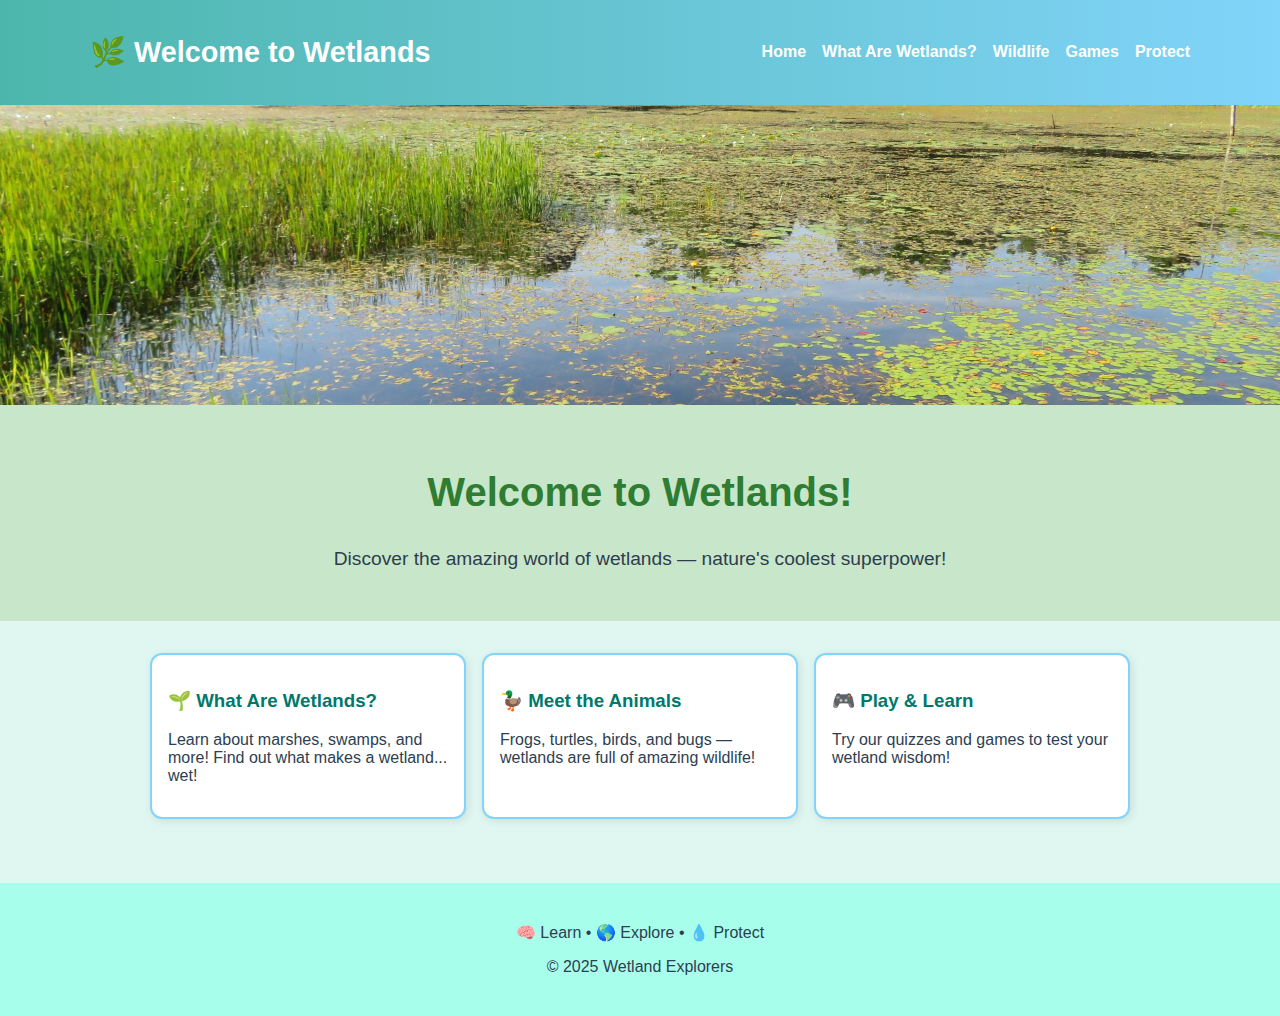
<file: index.html>
<!DOCTYPE html>
<html lang="en">
<head>
  <meta charset="UTF-8" />
  <meta name="viewport" content="width=device-width, initial-scale=1.0"/>
  <title>Welcome to the Wetlands!</title>
  <link rel="stylesheet" href="styles.css"/>
</head>

 



<body>
  <header>
    <nav aria-label="Main Navigation">
      <h1>🌿 Welcome to Wetlands</h1>
      <ul>
        <li><a href="#">Home</a></li>
        <li><a href="whatarewetlands.html">What Are Wetlands?</a></li>
        <li><a href="#">Wildlife</a></li>
        <li><a href="games.html" target="_blank">Games</a></li>
        <li><a href="#">Protect</a></li>
      </ul>
    </nav>
  </header>

  <div class="banner">
    <img src="images/banner1.jpg"  class="banner-image active" alt="Wetlands Image 1">
    <img src="images/banner2.jpg" class="banner-image" alt="Wetlands Image 2">
    <img src="images/banner3.jpg" style="background-position: bottom;" class="banner-image"  alt="Wetlands Image 3">
    <img src="images/banner4.jpg" class="banner-image" alt="Wetlands Image 4">
  </div>
  

  <section class="hero">
    <h2>Welcome to Wetlands!</h2>
    <p>Discover the amazing world of wetlands — nature's coolest superpower!</p>
  </section>

  <section class="cards">
    
      <a href="whatarewetlands.html" class="card">
      <h3>🌱 What Are Wetlands?</h3>
      <p>Learn about marshes, swamps, and more! Find out what makes a wetland... wet!</p>
       </a>
    
      <a href="meettheanimals.html" class="card">
      <h3>🦆 Meet the Animals</h3>
      <p>Frogs, turtles, birds, and bugs — wetlands are full of amazing wildlife!</p>
      </a>

      <a href="play&learn.html" class="card">
      <h3>🎮 Play & Learn</h3>
      <p>Try our quizzes and games to test your wetland wisdom!</p>
      </a>
      


    </div>
  </section>

  <footer>
    <p>🧠 Learn • 🌎 Explore • 💧 Protect</p>
    <p>&copy; 2025 Wetland Explorers</p>
  </footer>
  <script>
    let current = 0;
    const images = document.querySelectorAll('.banner-image');
    const total = images.length;
  
    function cycleImages() {
      images[current].classList.remove('active');
      current = (current + 1) % total;
      images[current].classList.add('active');
    }
  
    setInterval(cycleImages, 5000); // Change every 5 seconds
  </script>

</body>
</html>
</file>
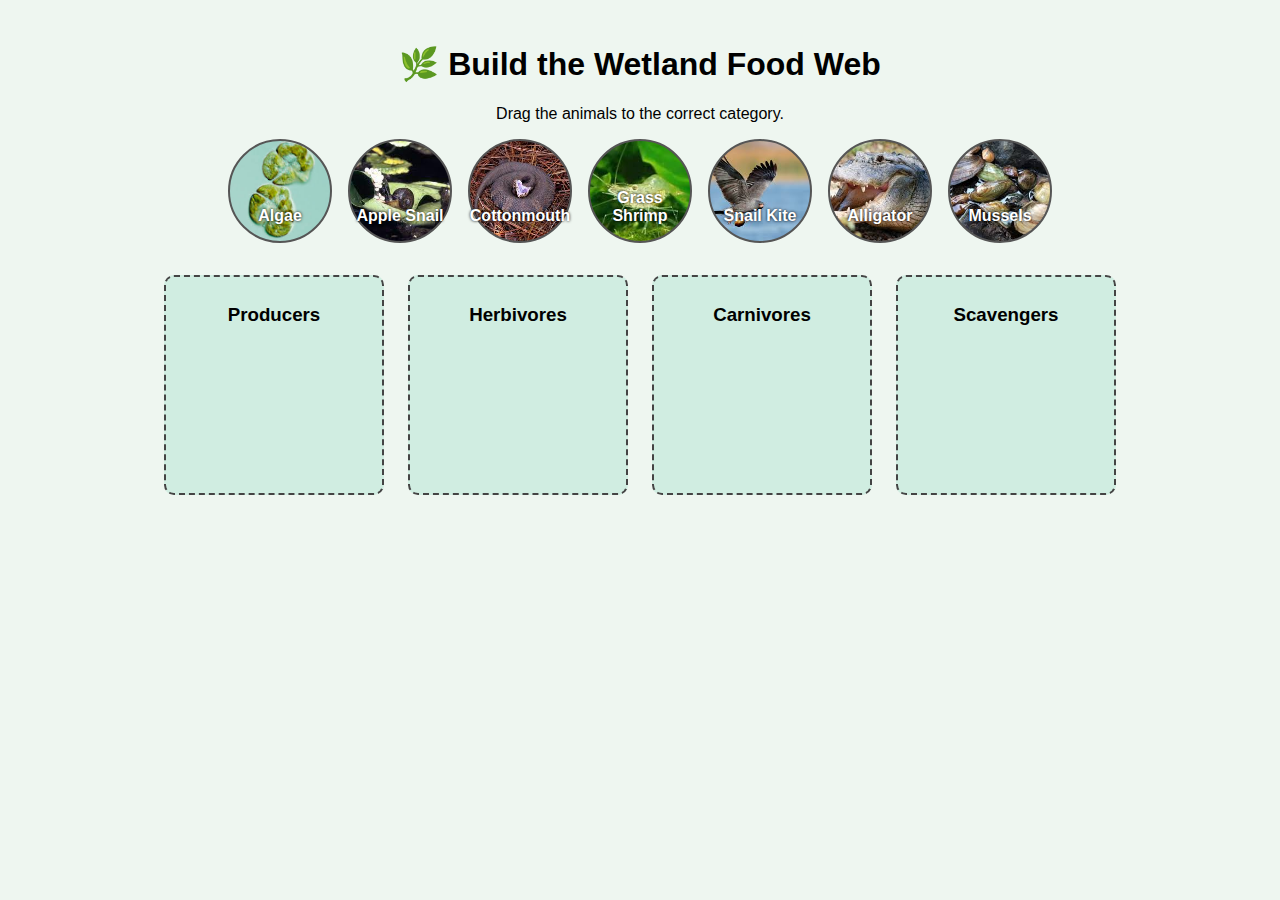
<file: foodweb.html>
<!DOCTYPE html>
<html lang="en">
<head>
  <meta charset="UTF-8" />
  <meta name="viewport" content="width=device-width, initial-scale=1.0"/>
  <title>Wetland Food Web Game</title>
  <link rel="stylesheet" href="foodweb.css" />
</head>
<body>
  <h1>🌿 Build the Wetland Food Web</h1>
  <p>Drag the animals to the correct category.</p>

  <div class="game-area">
    <div class="card-pool">
      <div class="animal-card" draggable="true" data-role="producer" style="background-image: url('images/algae.jpg');"><p>Algae</p></div>
      <div class="animal-card" draggable="true" data-role="herbivore" style="background-image: url('images/snail.jpg');"><p>Apple Snail</p></div>
      <div class="animal-card" draggable="true" data-role="carnivore" style="background-image: url('images/cottonmouth.jpg');"><p>Cottonmouth</p></div>
      <div class="animal-card" draggable="true" data-role="decomposer, herbivore" style="background-image: url('images/grassshrimp.jpg');"><p>Grass Shrimp</p></div>
      <div class="animal-card" draggable="true" data-role="carnivore" style="background-image: url(images/kite.jpg);"><p>Snail Kite</p></div>
      <div class="animal-card" draggable="true" data-role="carnivore" style="background-image: url(images/alligator.jpg);"><p>Alligator</p></div>
      <div class="animal-card" draggable="true" data-role="decomposer" style="background-image: url(images/mussel.jpg);"><p>Mussels</p></div>
    </div>

    <div class="drop-zones">
      <div class="drop-zone" data-role="producer"><h3> Producers</h3></div>
      <div class="drop-zone" data-role="herbivore"><h3> Herbivores</h3></div>
      <div class="drop-zone" data-role="carnivore"><h3> Carnivores</h3></div>
      <div class="drop-zone" data-role="decomposer"><h3> Scavengers</h3></div>
    </div>
  </div>

  <script src="foodweb.js"></script>
</body>
</html>
</file>
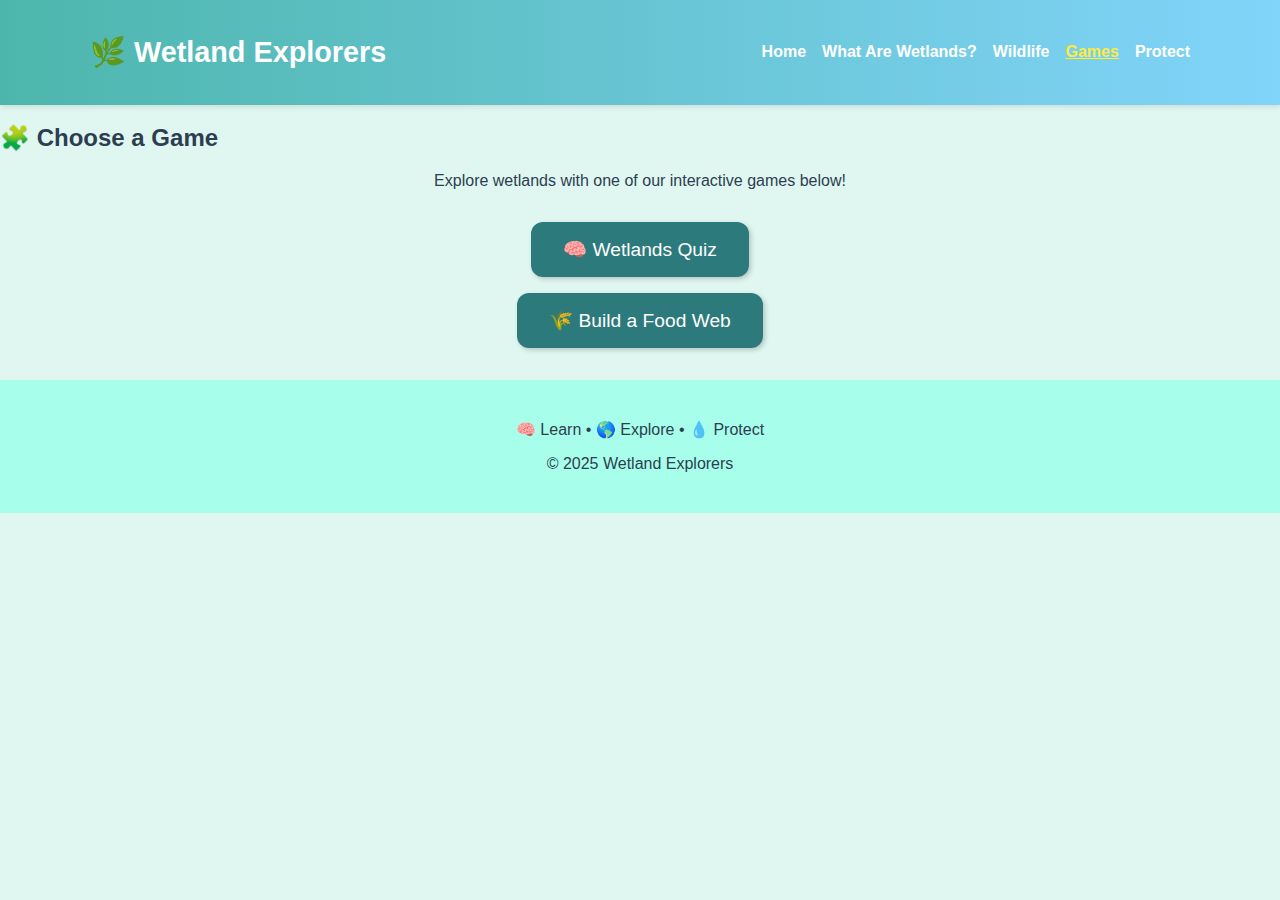
<file: games.html>
<!DOCTYPE html>
<html lang="en">
<head>
  <meta charset="UTF-8" />
  <meta name="viewport" content="width=device-width, initial-scale=1.0"/>
  <title>Games | Wetland Explorers</title>
  <link rel="stylesheet" href="styles.css" />
</head>
<body>

<header>
  <nav>
    <h1><a href="index.html" style="color: white; text-decoration: none;">🌿 Wetland Explorers</a></h1>
    <ul>
      <li><a href="index.html">Home</a></li>
      <li><a href="whatarewetlands.html">What Are Wetlands?</a></li>
      <li><a href="meettheanimals.html">Wildlife</a></li>
      <li><a href="games.html" class="active">Games</a></li>
      <li><a href="protect.html">Protect</a></li>
    </ul>
  </nav>
</header>

<main class="games-page">
  <h2>🧩 Choose a Game</h2>
  <p style="text-align:center;">Explore wetlands with one of our interactive games below!</p>

  <div class="game-options">
    <a href="quiz.html" class="game-button">🧠 Wetlands Quiz</a>
    <a href="foodweb.html" class="game-button">🌾 Build a Food Web</a>
  </div>
</main>

<footer>
  <p>🧠 Learn • 🌎 Explore • 💧 Protect</p>
  <p>&copy; 2025 Wetland Explorers</p>
</footer>

<style>
  .game-options {
    display: flex;
    flex-direction: column;
    align-items: center;
    gap: 1rem;
    margin-top: 2rem;
  }

  .game-button {
    display: inline-block;
    padding: 1rem 2rem;
    background-color: #2c7a7b;
    color: white;
    border-radius: 12px;
    font-size: 1.2rem;
    text-decoration: none;
    box-shadow: 2px 2px 5px rgba(0,0,0,0.2);
    transition: background-color 0.3s;
  }

  .game-button:hover {
    background-color: #225e5f;
  }
</style>

</body>
</html>
</file>
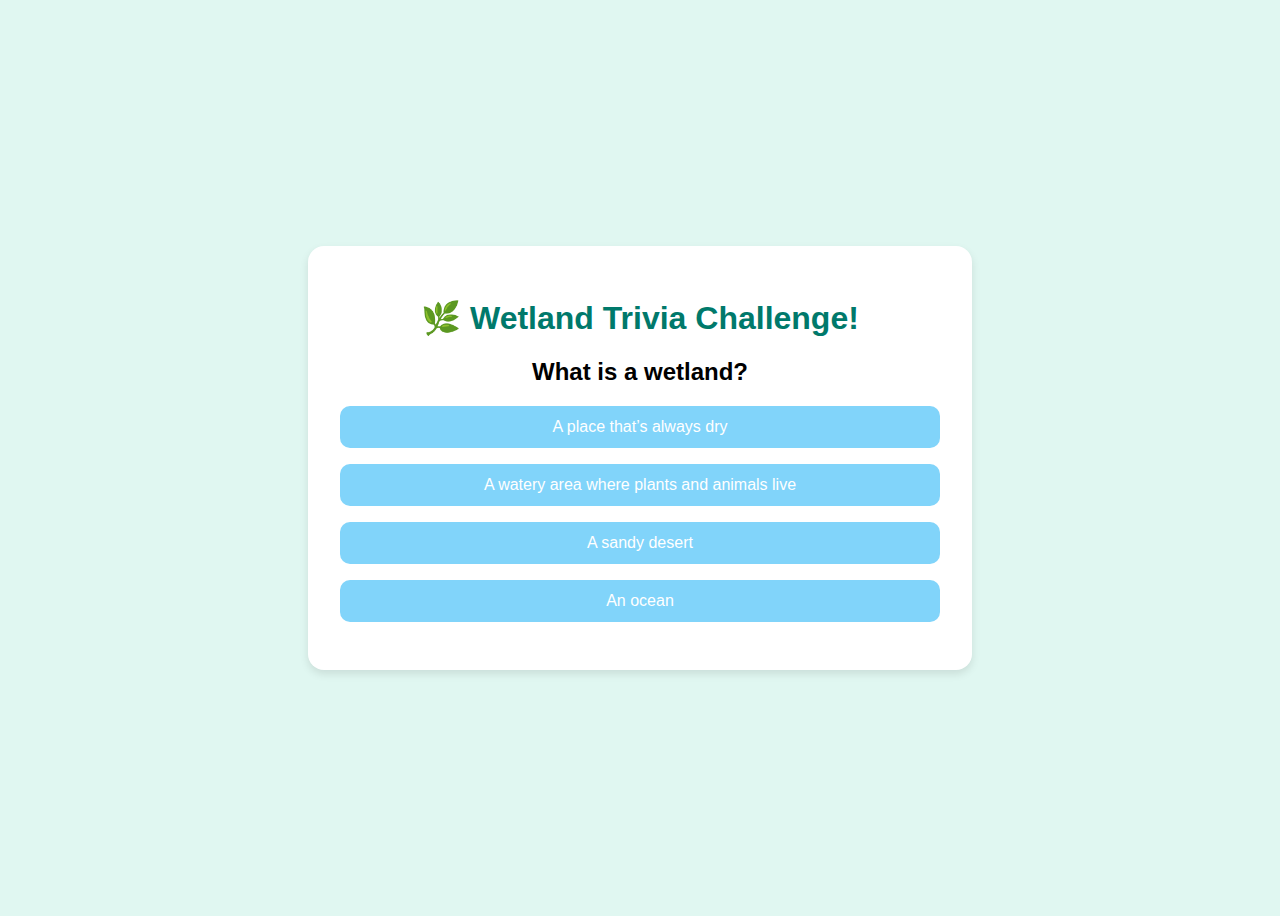
<file: quiz.html>
<html lang="en">
<head>
  <meta charset="UTF-8" />
  <meta name="viewport" content="width=device-width, initial-scale=1.0"/>
  <title>Wetland Trivia Game</title>
  <link rel="stylesheet" href="quiz.css" />
</head>
<body>
  <div class="quiz-container">
    <h1>🌿 Wetland Trivia Challenge!</h1>
    <div id="question-container">
      <h2 id="question">Question goes here</h2>
      <div id="answer-buttons" class="btn-grid"></div>
    </div>
    <button id="next-btn">Next Question</button>
    <div id="result"></div>
  </div>

  <script src="quiz.js"></script>
</body>
</html>
</file>
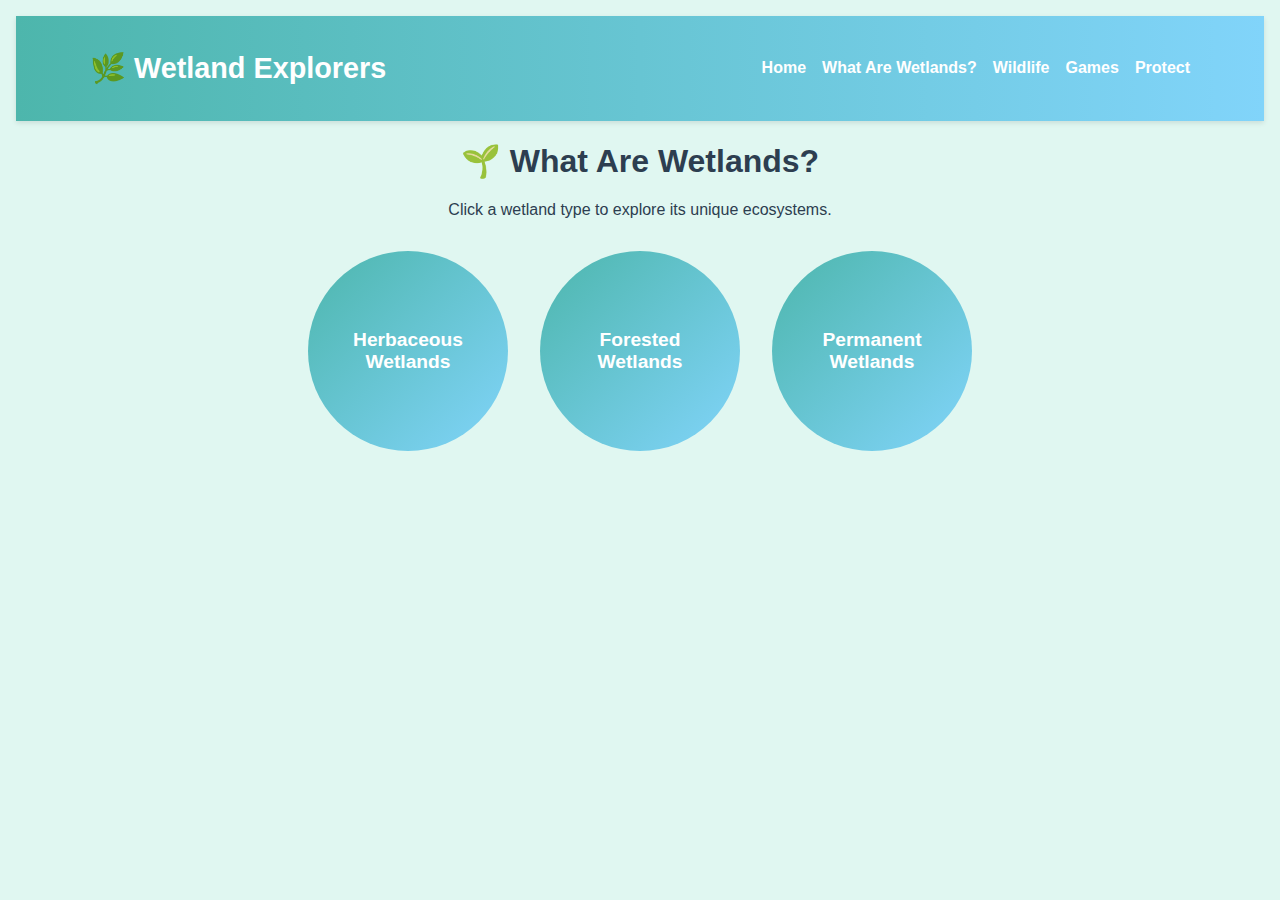
<file: whatarewetlands.html>
<!DOCTYPE html>
<html lang="en">
<head>
  <meta charset="UTF-8" />
  <meta name="viewport" content="width=device-width, initial-scale=1.0"/>
  <title>What Are Wetlands?</title>
  <link rel="stylesheet" href="styles.css" />
  <style>
    body {
      font-family: 'Comic Sans MS', sans-serif;
      background-color: #e0f7f1;
      color: #2d3e50;
      padding: 1rem;
    }

    .circle-container {
      display: flex;
      flex-wrap: wrap;
      justify-content: center;
      gap: 2rem;
      margin: 2rem 0;
    }

    .circle-button {
      width: 200px;
      height: 200px;
      border-radius: 50%;
      background: linear-gradient(to bottom right, #4db6ac, #81d4fa);
      display: flex;
      align-items: center;
      justify-content: center;
      text-align: center;
      color: white;
      font-size: 1.2rem;
      font-weight: bold;
      border: none;
      cursor: pointer;
      transition: transform 0.2s ease;
    }

    .circle-button:hover {
      transform: scale(1.05);
    }

    .inner-section {
      display: none;
      max-width: 700px;
      margin: 1rem auto;
      background-color: #ffffff;
      padding: 1rem;
      border-radius: 10px;
      box-shadow: 0 2px 8px rgba(0,0,0,0.1);
    }

    .inner-section h3 {
      color: #00796b;
    }

    .dropdown {
      margin: 1rem 0;
    }

    .dropdown button {
      width: 100%;
      background-color: #c8e6c9;
      border: none;
      padding: 0.8rem;
      text-align: left;
      font-weight: bold;
      cursor: pointer;
      border-radius: 6px;
    }

    .dropdown-content {
      display: none;
      padding: 0.5rem 1rem;
      background-color: #f1f8e9;
      border-left: 3px solid #4db6ac;
    }

    .dropdown button.active + .dropdown-content {
      display: block;
    }
    .circle-button {
  width: 200px;
  height: 200px;
  border-radius: 50%;
  background: linear-gradient(to bottom right, #4db6ac, #81d4fa);
  display: flex;
  align-items: center;
  justify-content: center;
  text-align: center;
  color: white;
  font-size: 1.2rem;
  font-weight: bold;
  border: none;
  cursor: pointer;
  transition: all 0.4s ease;
  position: relative;
  overflow: hidden;
}

.circle-button span {
  z-index: 2;
  position: relative;
}

.circle-button::before {
  content: '';
  background-size: cover;
  background-position: center;
  position: absolute;
  inset: 0;
  opacity: 0;
  transition: opacity 0.4s ease;
  z-index: 1;
  border-radius: 50%;
}

.circle-button.herbaceous::before {
  background-image: url('images/herbaceous.jpg'); /* Replace with your image path */
}

.circle-button.forested::before {
  background-image: url('images/forested.jpg');
}

.circle-button.permanent::before {
  background-image: url('images/permanent.jpg');
}

.circle-button:hover::before {
  opacity: 1;
}

.circle-button:hover span {
  color: transparent;
}

.inner-section {
  display: none;
  max-width: 800px;
  margin: 2rem auto;
  background-color: #ffffff;
  padding: 1.5rem;
  border-radius: 10px;
  box-shadow: 0 2px 8px rgba(0,0,0,0.1);
  text-align: center;
}

.inner-section h3 {
  color: #00796b;
  margin-bottom: 2rem;
}

.inner-circle-container {
  display: flex;
  flex-wrap: wrap;
  justify-content: center;
  gap: 1.5rem;
}

.dropdown {
  display: flex;
  flex-direction: column;
  align-items: center;
  width: 160px;
}

.dropdown button {
  width: 120px;
  height: 120px;
  border-radius: 50%;
  background-color: #81d4fa;
  color: white;
  font-weight: bold;
  border: none;
  cursor: pointer;
  transition: transform 0.2s ease;
  padding: 1rem;
  text-align: center;
  .dropdown button {
  width: 120px;
  height: 120px;
  border-radius: 50%;
  background-color: #81d4fa; /* Fallback color */
  color: white;
  font-weight: bold;
  border: none;
  cursor: pointer;
  transition: transform 0.2s ease;
  padding: 1rem;
  text-align: center;
  background-size: cover;
  background-position: center;
  position: relative;
  z-index: 1;
  display: flex;
  align-items: center;
  justify-content: center;
}

.dropdown button::before {
  content: "";
  position: absolute;
  inset: 0;
  background-color: rgba(0, 0, 0, 0.4); /* dark overlay for text contrast */
  border-radius: 50%;
  z-index: 0;
}

.dropdown button span {
  z-index: 1;
  position: relative;
  text-shadow: 1px 1px 2px rgba(0,0,0,0.6);
}

}

.dropdown button:hover {
  transform: scale(1.05);
  background-color: #4db6ac;
}

.dropdown-content {
  display: none;
  margin-top: 0.5rem;
  background-color: #f1f8e9;
  border-radius: 10px;
  padding: 0.75rem;
  text-align: left;
  box-shadow: 0 2px 5px rgba(0,0,0,0.1);
  font-size: 0.9rem;
}

.dropdown button.active + .dropdown-content {
  display: block;
}



  </style>
</head>
<body>
  <header>
    <nav>
      <h1><a href="index.html" style="color: white; text-decoration: none;">🌿 Wetland Explorers</a></h1>
      <ul>
        <li><a href="index.html">Home</a></li>
        <li><a href="whatarewetlands.html">What Are Wetlands?</a></li>
        <li><a href="meettheanimals.html">Wildlife</a></li>
        <li><a href="quiz.html" target="_blank">Games</a></li>
        <li><a href="protect.html">Protect</a></li>
      </ul>
    </nav>
  </header>
  

  <h1 style="text-align:center;">🌱 What Are Wetlands?</h1>
  <p style="text-align:center;">Click a wetland type to explore its unique ecosystems.</p>

  <div class="circle-container">
    <button class="circle-button herbaceous" onclick="toggleSection('herbaceous')"><span>Herbaceous<br>Wetlands</span></button>
    <button class="circle-button forested" onclick="toggleSection('forested')"><span>Forested<br>Wetlands</span></button>
    <button class="circle-button permanent" onclick="toggleSection('permanent')"><span>Permanent<br>Wetlands</span></button>
  </div>

  <div id="herbaceous" class="inner-section">
    <h3>🌾 Herbaceous Wetlands</h3>
    <div class="inner-circle-container">
      <div class="dropdown">
       <button style="background-image: url('images/slough.jpg'); background-position: left;"><span>Sloughs</span></button>
        <div class="dropdown-content">
        <p>Sloughs are shallow, slow-moving channels often found in marshes and prairies.</p>
      </div>
     </div>
    <div class="dropdown">
      <button style="background-image: url('images/marsh.jpg');"><span>Marshes</span></button>
      <div class="dropdown-content">
        <p>Marshes are dominated by grasses and are home to a variety of bird and insect life.</p>
      </div>
    </div>
    <div class="dropdown">
      <button style="background-image: url('images/ephemeral.jpg');"><span>Ephemeral Ponds</span></button>
      <div class="dropdown-content">
        <p>These seasonal wetlands appear after heavy rains and support amphibians and insects.</p>
        </div>
      </div>
    </div>
  </div>

  <div id="forested" class="inner-section">
    <h3>🌳 Forested Wetlands</h3>
    <div class="inner-circle-container">
    <div class="dropdown">
      <button style="background-image: url('images/swamp.jpg');">Swamps</button>
      <div class="dropdown-content">
        <p>Swamps are wetlands dominated by trees, often with standing or slow-moving water.</p>
      </div>
    </div>
    <div class="dropdown">
      <button style="background-image: url('images/cypress.jpg');">Cypress Domes</button>
      <div class="dropdown-content">
        <p>Named for their dome shape, these wetlands feature tall cypress trees in the center.</p>
      </div>
    </div>
  </div>
</div>

  <div id="permanent" class="inner-section">
    <h3>💧 Permanent Wetlands</h3>
    <div class="inner-circle-container">
    <div class="dropdown">
      <button style="background-image: url(images/aquifer.jpg);">Florida Aquifer</button>
      <div class="dropdown-content">
        <p>This massive underground reservoir feeds springs and rivers throughout Florida.</p>
      </div>
    </div>
    <div class="dropdown">
      <button style="background-image: url(images/sinkhole.jpg); background-position: bottom;">Sinkholes</button>
      <div class="dropdown-content">
        <p>Natural depressions that collect water and often connect to underground water systems.</p>
      </div>
    </div>
    <div class="dropdown">
      <button style="background-image: url(images/lake.jpg);">Lakes, Rivers & Streams</button>
      <div class="dropdown-content">
        <p>These bodies of water form important, permanent ecosystems in the wetland landscape.</p>
      </div>
    </div>
    <div class="dropdown">
      <button style="background-image: url(images/spring.jpg);">Springs</button>
      <div class="dropdown-content">
        <p>Clear, cool water flows from the ground year-round, supporting wildlife and humans alike.</p>
      </div>
    </div>
  </div>
</div>

  <script>
    function toggleSection(id) {
      const allSections = document.querySelectorAll('.inner-section');
      allSections.forEach(sec => {
        if (sec.id === id) {
          sec.style.display = sec.style.display === 'block' ? 'none' : 'block';
        } else {
          sec.style.display = 'none';
        }
      });
    }

    const dropdownButtons = document.querySelectorAll('.dropdown button');
    dropdownButtons.forEach(button => {
      button.addEventListener('click', () => {
        button.classList.toggle('active');
      });
    });
  </script>
</body>
</html>
</file>
<file: styles.css>
/* Base styles */
body {
  margin: 0;
  font-family: 'Comic Sans MS', sans-serif;
  background-color: #e0f7f1;
  color: #2d3e50;
}

@media (max-width: 600px) {
  .cards {
    flex-direction: column;
    align-items: center;
  }
}


/* Header and nav */
header {
  background: linear-gradient(to right, #4db6ac, #81d4fa);
  padding: 1rem 0;
  box-shadow: 0 2px 5px rgba(0,0,0,0.1);
}

nav a.active {
  text-decoration: underline;
  color: #ffeb3b;
}

.card:focus,
nav a:focus {
  outline: 3px dashed #4db6ac;
  outline-offset: 4px;
}


nav {
  display: flex;
  justify-content: space-between;
  align-items: center;
  max-width: 1100px;
  margin: 0 auto;
  padding: 0 1rem;
}

nav h1 {
  font-size: 1.8rem;
  color: white;
}

nav ul {
  list-style: none;
  display: flex;
  gap: 1rem;
  margin: 0;
  padding: 0;
}

nav a {
  text-decoration: none;
  color: white;
  font-weight: bold;
}

nav a:hover {
  text-decoration: underline;
}

/* Hero section */

.banner {
  position: relative;
  width: 100%;
  height: 300px; /* Adjust as needed */
  overflow: hidden;
  object-fit: cover;
}

.banner-image {
  position: absolute;
  top: 0;
  left: 0;
  width: 100%;
  height: 100%;
  object-fit: cover;
  opacity: 0;
  transition: opacity 1s ease-in-out;
  z-index: 0;
  object-fit: cover;
}

.banner-image.active {
  opacity: 1;
  z-index: 1;
}


.hero {
  background-color: #c8e6c9;
  padding: 2rem;
  text-align: center;
}

.hero h2 {
  font-size: 2.5rem;
  color: #2e7d32;
}

.hero p {
  font-size: 1.2rem;
  margin-top: 0.5rem;
}

.circle-button {
  width: 200px;
  height: 200px;
  border-radius: 50%;
  background: linear-gradient(to bottom right, #4db6ac, #81d4fa);
  display: flex;
  align-items: center;
  justify-content: center;
  text-align: center;
  color: white;
  font-size: 1.2rem;
  font-weight: bold;
  border: none;
  cursor: pointer;
  transition: all 0.4s ease;
  position: relative;
  overflow: hidden;
}

.circle-button span {
  z-index: 2;
  position: relative;
}

.circle-button::before {
  content: '';
  background-size: cover;
  background-position: center;
  position: absolute;
  inset: 0;
  opacity: 0;
  transition: opacity 0.4s ease;
  z-index: 1;
  border-radius: 50%;
}

.circle-button.herbaceous::before {
  background-image: url('images/herbaceous.jpg'); /* Replace with your image path */
}

.circle-button.forested::before {
  background-image: url('images/forested.jpg');
}

.circle-button.permanent::before {
  background-image: url('images/permanent.jpg');
}

.circle-button:hover::before {
  opacity: 1;
}

.circle-button:hover span {
  color: transparent;
}


/* Cards */
.cards {
  display: flex;
  flex-wrap: wrap;
  gap: 1rem;
  justify-content: center;
  padding: 2rem 1rem;
}

.card {
  background-color: #ffffff;
  border: 2px solid #81d4fa;
  border-radius: 12px;
  padding: 1rem;
  width: 280px;
  box-shadow: 2px 2px 8px rgba(0,0,0,0.1);
  transition: transform 0.2s ease;
  display: block;
  text-decoration: none;
  color: inherit;
}

.card:hover {
  transform: scale(1.05);
}

.card h3 {
  color: #00796b;
}

/* Footer */
footer {
  text-align: center;
  padding: 1.5rem;
  background-color: #a7ffeb;
  margin-top: 2rem;
}

.animal-page {
  padding: 2rem 1rem;
  text-align: center;
}

.category-toggle {
  background-color: #81d4fa;
  border: none;
  color: #fff;
  padding: 1rem 2rem;
  font-size: 1.2rem;
  margin: 1rem 0;
  border-radius: 8px;
  cursor: pointer;
}

.category-intro {
  max-width: 600px;
  margin: 0 auto 1rem;
  font-size: 1rem;
  color: #2d3e50;
  background-color: #e0f7fa;
  padding: 1rem;
  border-left: 5px solid #4db6ac;
  border-radius: 8px;
  text-align: left;
}


.animal-grid {
  display: flex;
  flex-wrap: wrap;
  justify-content: center;
  gap: 1rem;
  padding: 1rem;
  transition: all 0.3s ease;
}

.animal-card {
  width: 150px;
  height: 150px;
  border-radius: 50%;
  background-size: cover;
  background-position: center;
  border: 3px solid #4db6ac;
  display: flex;
  align-items: flex-end;
  justify-content: center;
  color: white;
  font-weight: bold;
  text-shadow: 1px 1px 2px black;
  box-shadow: 0 2px 5px rgba(0,0,0,0.2);
  padding: 0.5rem;
}

.hidden {
  display: none;
}

.animal-fact {
  max-width: 150px;
  margin: 0.5rem auto;
  background-color: #e0f7fa;
  padding: 0.5rem;
  border-radius: 8px;
  font-size: 0.9rem;
  color: #2d3e50;
  text-align: center;
  border: 1px solid #4db6ac;
  transition: all 0.3s ease;
}
</file>
<file: foodweb.css>
body {
  font-family: 'Arial', sans-serif;
  background: #eef6f0;
  padding: 1rem;
  text-align: center;
}

h1 {
  font-size: 2rem;
}

.game-area {
  display: flex;
  flex-direction: column;
  align-items: center;
}

.card-pool {
  display: flex;
  flex-wrap: wrap;
  justify-content: center;
  gap: 1rem;
  margin-bottom: 2rem;
}

.animal-card {
  width: 100px;
  height: 100px;
  background-size: cover;
  background-position: center;
  border-radius: 50%;
  border: 2px solid #555;
  display: flex;
  align-items: end;
  justify-content: center;
  font-weight: bold;
  color: white;
  text-shadow: 0 0 3px black;
  cursor: grab;
}

.drop-zones {
  display: flex;
  flex-wrap: wrap;
  gap: 1.5rem;
  justify-content: center;
}

.drop-zone {
  width: 200px;
  height: 200px;
  border: 2px dashed #444;
  border-radius: 10px;
  background-color: #d0ede1;
  padding: 0.5rem;
}

.drop-zone h3 {
  margin-bottom: 0.5rem;
}
</file>
<file: quiz.css>
body {
  background-color: #e0f7f1;
  font-family: 'Comic Sans MS', sans-serif;
  display: flex;
  justify-content: center;
  align-items: center;
  height: 100vh;
}

.quiz-container {
  background: #ffffff;
  padding: 2rem;
  border-radius: 16px;
  box-shadow: 0 4px 8px rgba(0,0,0,0.1);
  max-width: 600px;
  width: 100%;
  text-align: center;
}

h1 {
  color: #00796b;
}

.btn-grid {
  display: grid;
  gap: 1rem;
  margin-top: 1rem;
}

button {
  padding: 0.75rem 1rem;
  font-size: 1rem;
  border: none;
  border-radius: 10px;
  cursor: pointer;
  background-color: #81d4fa;
  color: white;
}

button:hover {
  background-color: #4fc3f7;
}

.correct {
  background-color: #66bb6a !important;
}

.wrong {
  background-color: #ef5350 !important;
}

#result {
  margin-top: 1rem;
  font-weight: bold;
}
</file>
